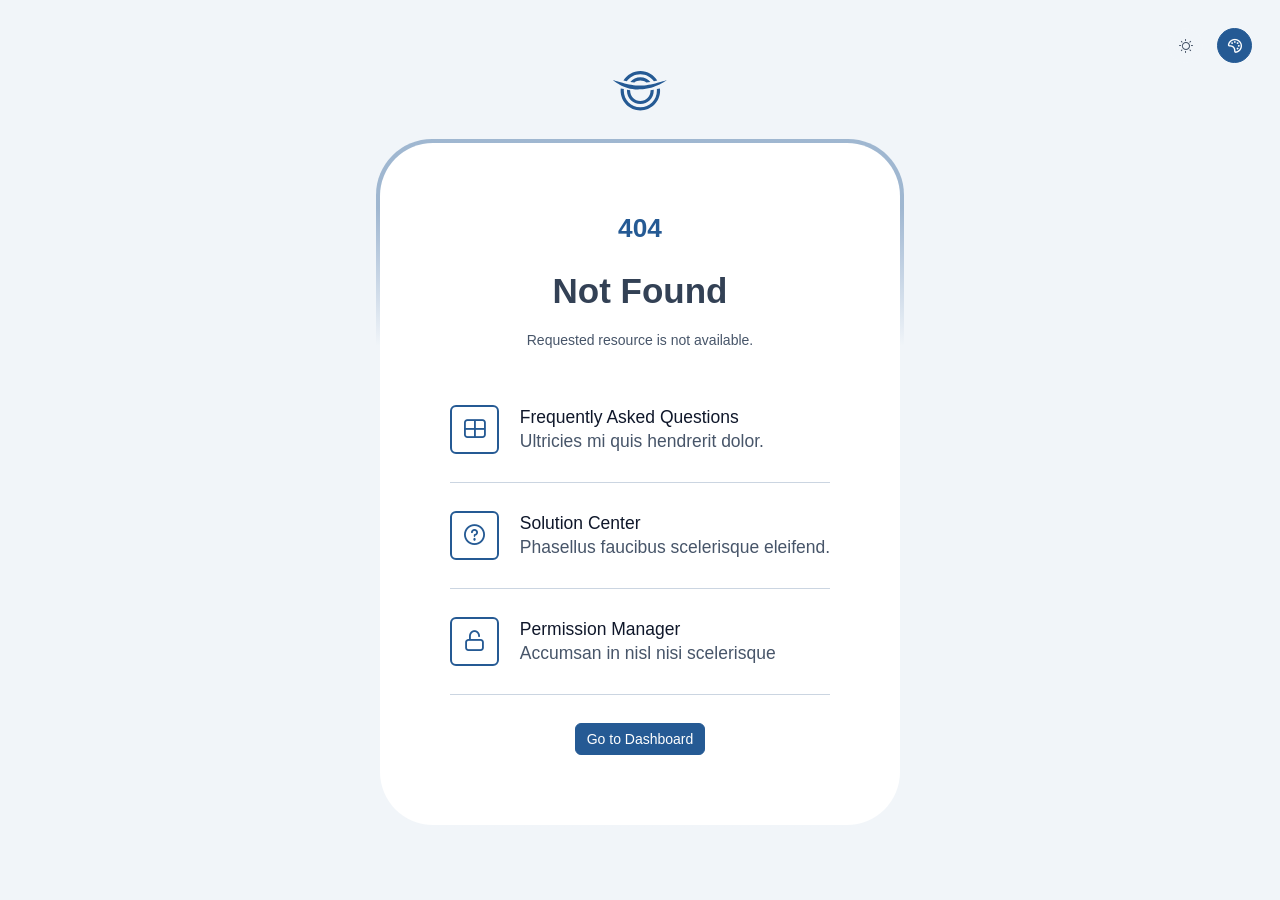
<file: 3-1-practica/index.html>
<!DOCTYPE html>
<html lang="es">

<head>
      <meta charset="UTF-8">
      <link rel="icon" href="/3-1-practica/favicon.ico">
      <meta name="viewport" content="width=device-width, initial-scale=1.0">
      <title>Tarjeta Digital de Empleado — ETDA CIV</title>
      <link href="https://fonts.cdnfonts.com/css/lato" rel="stylesheet">
  <script type="module" crossorigin src="/3-1-practica/assets/index-CdA2tQyk.js"></script>
  <link rel="stylesheet" crossorigin href="/3-1-practica/assets/index-ZUW3U2rh.css">
</head>

<body>
      <div id="app"></div>
</body>

</html>
</file>
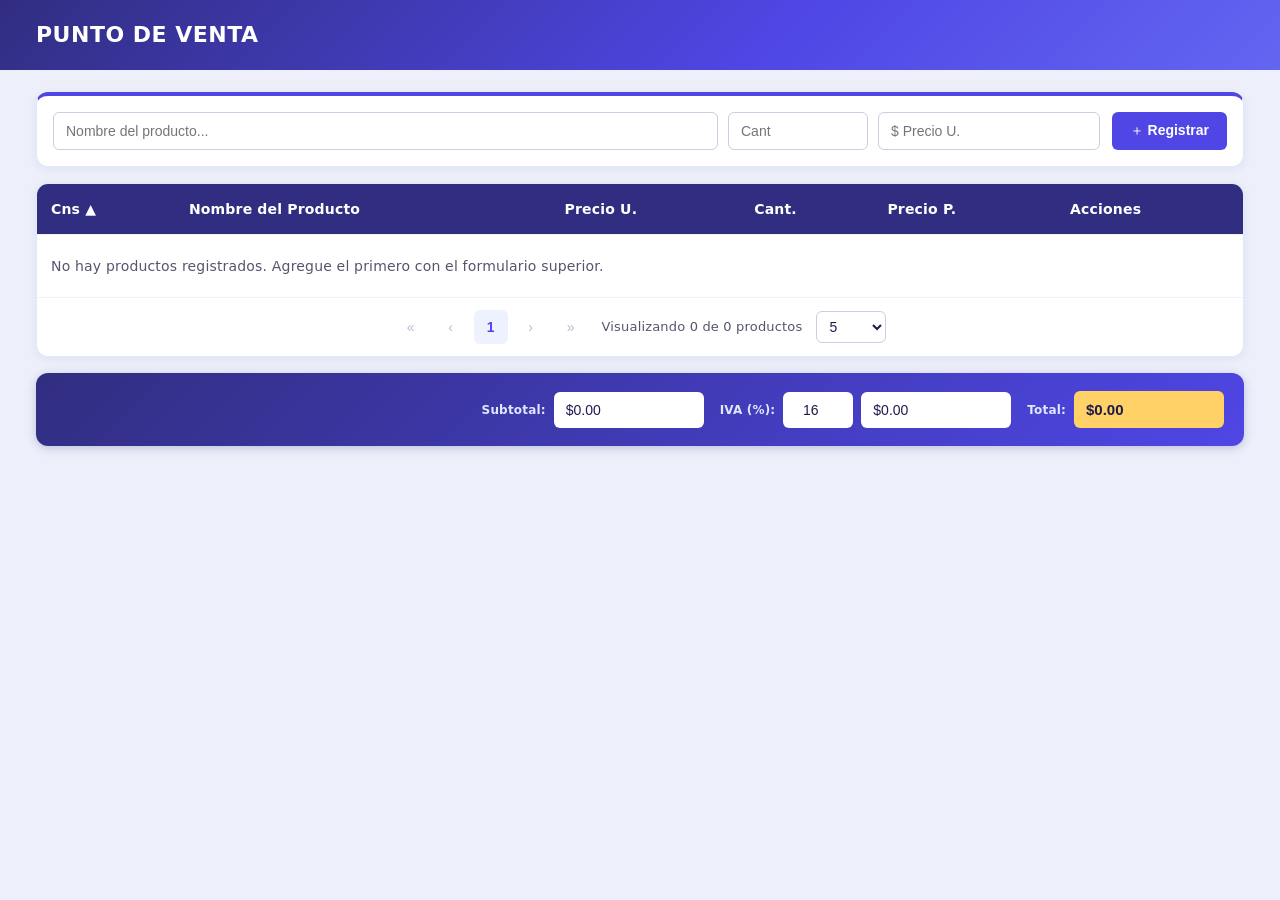
<file: 3-2-practica/index.html>
<!doctype html>
<html lang="es">
  <head>
    <meta charset="UTF-8" />
    <link rel="icon" type="image/svg+xml" href="./favicon.svg" />
    <meta name="viewport" content="width=device-width, initial-scale=1.0" />
    <meta name="description" content="Punto de venta (POS): registro de compras con cálculo de Subtotal, IVA y Total." />
    <title>Punto de Venta (POS)</title>
    <script type="module" crossorigin src="./assets/index-CIb3CosT.js"></script>
    <link rel="stylesheet" crossorigin href="./assets/index-C5ge8kdr.css">
  </head>
  <body>
    <div id="app"></div>
  </body>
</html>
</file>
<file: 3-2-practica/assets/index-C5ge8kdr.css>
.pos-fondo[data-v-34a60b28]{background:#edf0fa;width:100%;min-height:100vh;padding:0;font-family:system-ui,Segoe UI,Roboto,sans-serif;display:block}.pos-header[data-v-34a60b28]{color:#fff;background:linear-gradient(135deg,#312e81 0%,#4f46e5 60%,#6366f1 100%);flex-wrap:wrap;justify-content:space-between;align-items:center;gap:12px;padding:22px 36px;display:flex}.pos-titulo[data-v-34a60b28]{letter-spacing:.5px;color:#fff;margin:0;font-size:22px;font-weight:800}.pos-subtitulo[data-v-34a60b28]{color:#c7d2fe;margin:4px 0 0;font-size:13px}.pos-badge[data-v-34a60b28]{color:#fff;white-space:nowrap;border:1px solid #ffffff8c;border-radius:999px;padding:6px 16px;font-size:12px;font-weight:600}.pos-contenido[data-v-34a60b28]{flex-direction:column;gap:16px;padding:22px 36px 40px;display:flex}.pos-registro[data-v-34a60b28]{background:#fff;border:1px solid #e0e7ff;border-top:4px solid #4f46e5;border-radius:12px;justify-content:space-between;align-items:flex-start;gap:12px;padding:16px;display:flex;box-shadow:0 2px 10px #312e8114}.pos-campos[data-v-34a60b28]{flex-wrap:wrap;flex:1;gap:10px;display:flex}.campo[data-v-34a60b28]{flex-direction:column;flex:1;min-width:140px;display:flex}.campo-nombre[data-v-34a60b28]{flex:3;min-width:220px}.campo-corto[data-v-34a60b28]{max-width:130px}.entrada[data-v-34a60b28]{box-sizing:border-box;color:#1e1b4b;background:#fff;border:1px solid #c9cfe0;border-radius:6px;width:100%;padding:10px 12px;font-size:14px}.entrada[data-v-34a60b28]:focus{border-color:#4f46e5;outline:2px solid #4f46e5}.entrada-error[data-v-34a60b28]{border-color:#e11d48}.entrada-error[data-v-34a60b28]:focus{outline-color:#e11d48}.error[data-v-34a60b28]{color:#e11d48;margin-top:3px;font-size:12px}.btn[data-v-34a60b28]{cursor:pointer;color:#fff;white-space:nowrap;border:none;border-radius:6px;padding:10px 18px;font-size:14px;font-weight:600}.btn-registrar[data-v-34a60b28]{background:#4f46e5}.btn-registrar[data-v-34a60b28]:hover{background:#4338ca}.btn-editar[data-v-34a60b28]{background:#4f46e5}.btn-editar[data-v-34a60b28]:hover{background:#4338ca}.btn-eliminar[data-v-34a60b28]{background:#e11d48}.btn-eliminar[data-v-34a60b28]:hover{background:#be123c}.btn-cancelar[data-v-34a60b28]{color:#4f46e5;background:0 0;border:1px solid #c7d2fe}.btn-cancelar[data-v-34a60b28]:hover{background:#eef2ff}.btn-accion[data-v-34a60b28]{width:34px;height:34px;padding:0;font-size:15px}.acciones[data-v-34a60b28]{flex-wrap:nowrap;gap:6px;display:inline-flex}.btn[data-v-34a60b28]:disabled{opacity:.45;cursor:default}.pos-tabla[data-v-34a60b28]{background:#fff;border:1px solid #e0e7ff;border-radius:12px;overflow:hidden;box-shadow:0 2px 10px #312e8114}table[data-v-34a60b28]{border-collapse:collapse;width:100%;font-size:14px}thead th[data-v-34a60b28]{color:#fff;text-align:left;white-space:nowrap;background:#312e81;padding:12px 14px;font-weight:700}th.ordenable[data-v-34a60b28]{cursor:pointer;-webkit-user-select:none;user-select:none}th.ordenable[data-v-34a60b28]:hover{background:#3b3488}tbody td[data-v-34a60b28]{color:#33334d;border-top:1px solid #eef1fa;padding:12px 14px}tbody tr[data-v-34a60b28]:nth-child(2n){background:#f5f7ff}tbody tr[data-v-34a60b28]:hover{background:#eef1ff}td.vacia[data-v-34a60b28]{text-align:left;color:#55556e;padding:18px 14px}.paginador[data-v-34a60b28]{border-top:1px solid #eef1fa;flex-wrap:wrap;justify-content:center;align-items:center;gap:6px;padding:12px;display:flex}.btn-pag[data-v-34a60b28]{color:#4f46e5;cursor:pointer;background:0 0;border:1px solid #0000;border-radius:6px;min-width:34px;height:34px;padding:0 8px;font-size:14px}.btn-pag[data-v-34a60b28]:hover:not(:disabled){background:#eef2ff}.btn-pag.activo[data-v-34a60b28]{background:#eef2ff;font-weight:800}.btn-pag[data-v-34a60b28]:disabled{color:#b6bdd4;cursor:default}.rango[data-v-34a60b28]{color:#55556e;margin:0 8px;font-size:13px}.entrada-pag[data-v-34a60b28]{width:70px;padding:6px 8px}.pos-totales[data-v-34a60b28]{background:linear-gradient(135deg,#312e81 0%,#4f46e5 100%);border:none;border-radius:12px;flex-wrap:wrap;justify-content:flex-end;align-items:center;gap:16px;padding:18px 20px;display:flex;box-shadow:0 2px 10px #312e8140}.total-item[data-v-34a60b28]{align-items:center;gap:8px;display:flex}.total-item label[data-v-34a60b28]{color:#e0e7ff;white-space:nowrap;font-size:12px;font-weight:600}.total-item .entrada[data-v-34a60b28]{border:none;width:150px}.entrada-iva[data-v-34a60b28]{text-align:center;width:70px!important}.total-destacado .entrada[data-v-34a60b28]{background:#ffd166;font-size:15px;font-weight:800}.fondo-modal[data-v-34a60b28]{z-index:50;background:#1e1b4b8c;justify-content:center;align-items:center;padding:16px;display:flex;position:fixed;inset:0}.modal[data-v-34a60b28]{background:#fff;border-radius:12px;width:400px;max-width:100%;padding:24px;box-shadow:0 12px 40px #0000004d}.modal h3[data-v-34a60b28]{color:#312e81;margin:0 0 14px;font-size:17px}.modal p[data-v-34a60b28]{color:#33334d;font-size:14px}.modal-campo[data-v-34a60b28]{flex-direction:column;gap:4px;margin-bottom:12px;display:flex}.modal-campo label[data-v-34a60b28]{color:#312e81;font-size:13px;font-weight:600}.modal-acciones[data-v-34a60b28]{justify-content:flex-end;gap:10px;margin-top:18px;display:flex}.aviso[data-v-34a60b28]{z-index:60;color:#fff;border-radius:8px;padding:12px 18px;font-size:14px;font-weight:600;position:fixed;bottom:20px;right:20px;box-shadow:0 6px 20px #00000040}.aviso-exito[data-v-34a60b28]{background:#16a34a}.aviso-error[data-v-34a60b28]{background:#e11d48}.aviso-info[data-v-34a60b28]{background:#4f46e5}@media (width<=768px){.pos-header[data-v-34a60b28],.pos-contenido[data-v-34a60b28]{padding-left:16px;padding-right:16px}.pos-totales[data-v-34a60b28]{justify-content:stretch}.total-item[data-v-34a60b28]{flex:100%;justify-content:space-between}.total-item .entrada[data-v-34a60b28]{flex:1}table[data-v-34a60b28]{font-size:13px}tbody td[data-v-34a60b28],thead th[data-v-34a60b28]{padding:8px 10px}}:root{--text:#6b6375;--text-h:#08060d;--bg:#fff;--border:#e5e4e7;--code-bg:#f4f3ec;--accent:#aa3bff;--accent-bg:#aa3bff1a;--accent-border:#aa3bff80;--social-bg:#f4f3ec80;--shadow:#0000001a 0 10px 15px -3px, #0000000d 0 4px 6px -2px;--sans:system-ui, "Segoe UI", Roboto, sans-serif;--heading:system-ui, "Segoe UI", Roboto, sans-serif;--mono:ui-monospace, Consolas, monospace;font:18px/145% var(--sans);letter-spacing:.18px;--lightningcss-light:initial;--lightningcss-dark: ;color-scheme:light dark;color:var(--text);background:var(--bg);font-synthesis:none;text-rendering:optimizelegibility;-webkit-font-smoothing:antialiased;-moz-osx-font-smoothing:grayscale}@media (prefers-color-scheme:dark){:root{--lightningcss-light: ;--lightningcss-dark:initial}}@media (width<=1024px){:root{font-size:16px}}@media (prefers-color-scheme:dark){:root{--text:#9ca3af;--text-h:#f3f4f6;--bg:#16171d;--border:#2e303a;--code-bg:#1f2028;--accent:#c084fc;--accent-bg:#c084fc26;--accent-border:#c084fc80;--social-bg:#2f303a80;--shadow:#0006 0 10px 15px -3px, #00000040 0 4px 6px -2px}#social .button-icon{filter:invert()brightness(2)}}body{margin:0}h1,h2{font-family:var(--heading);color:var(--text-h);font-weight:500}h1{letter-spacing:-1.68px;margin:32px 0;font-size:56px}@media (width<=1024px){h1{margin:20px 0;font-size:36px}}h2{letter-spacing:-.24px;margin:0 0 8px;font-size:24px;line-height:118%}@media (width<=1024px){h2{font-size:20px}}p{margin:0}code,.counter{font-family:var(--mono);color:var(--text-h);border-radius:4px;display:inline-flex}code{background:var(--code-bg);padding:4px 8px;font-size:15px;line-height:135%}.counter{color:var(--accent);background:var(--accent-bg);border:2px solid #0000;border-radius:5px;margin-bottom:24px;padding:5px 10px;font-size:16px;transition:border-color .3s}.counter:hover{border-color:var(--accent-border)}.counter:focus-visible{outline:2px solid var(--accent);outline-offset:2px}.hero{position:relative}.hero .base,.hero .framework,.hero .vite{margin:0 auto;inset-inline:0}.hero .base{z-index:0;width:170px;position:relative}.hero .framework,.hero .vite{position:absolute}.hero .framework{z-index:1;height:28px;top:34px;transform:perspective(2000px)rotate(300deg)rotateX(44deg)rotateY(39deg)scale(1.4)}.hero .vite{z-index:0;width:auto;height:26px;top:107px;transform:perspective(2000px)rotate(300deg)rotateX(40deg)rotateY(39deg)scale(.8)}#app{text-align:left;box-sizing:border-box;width:100%;max-width:none;min-height:100svh;margin:0;display:block}#center{flex-direction:column;flex-grow:1;place-content:center;place-items:center;gap:25px;display:flex}@media (width<=1024px){#center{gap:18px;padding:32px 20px 24px}}#next-steps{border-top:1px solid var(--border);text-align:left;display:flex}#next-steps>div{flex:1 1 0;padding:32px}@media (width<=1024px){#next-steps>div{padding:24px 20px}}#next-steps .icon{width:22px;height:22px;margin-bottom:16px}@media (width<=1024px){#next-steps{text-align:center;flex-direction:column}}#docs{border-right:1px solid var(--border)}@media (width<=1024px){#docs{border-right:none;border-bottom:1px solid var(--border)}}#next-steps ul{gap:8px;margin:32px 0 0;padding:0;list-style:none;display:flex}#next-steps ul .logo{height:18px}#next-steps ul a{color:var(--text-h);background:var(--social-bg);border-radius:6px;align-items:center;gap:8px;padding:6px 12px;font-size:16px;text-decoration:none;transition:box-shadow .3s;display:flex}#next-steps ul a:hover{box-shadow:var(--shadow)}#next-steps ul a .button-icon{width:18px;height:18px}@media (width<=1024px){#next-steps ul{flex-wrap:wrap;justify-content:center;margin-top:20px}#next-steps ul li{flex:calc(50% - 8px)}#next-steps ul a{box-sizing:border-box;justify-content:center;width:100%}}#spacer{border-top:1px solid var(--border);height:88px}@media (width<=1024px){#spacer{height:48px}}.ticks{width:100%;position:relative}.ticks:before,.ticks:after{content:"";border:5px solid #0000;position:absolute;top:-4.5px}.ticks:before{border-left-color:var(--border);left:0}.ticks:after{border-right-color:var(--border);right:0}
</file>
<file: 3-1-practica/assets/index-ZUW3U2rh.css>
/*! tailwindcss v4.1.18 | MIT License | https://tailwindcss.com */@layer properties{@supports (((-webkit-hyphens:none)) and (not (margin-trim:inline))) or ((-moz-orient:inline) and (not (color:rgb(from red r g b)))){*,:before,:after,::backdrop{--tw-rotate-x:initial;--tw-rotate-y:initial;--tw-rotate-z:initial;--tw-skew-x:initial;--tw-skew-y:initial;--tw-border-style:solid;--tw-leading:initial;--tw-font-weight:initial;--tw-tracking:initial;--tw-ordinal:initial;--tw-slashed-zero:initial;--tw-numeric-figure:initial;--tw-numeric-spacing:initial;--tw-numeric-fraction:initial;--tw-shadow:0 0 #0000;--tw-shadow-color:initial;--tw-shadow-alpha:100%;--tw-inset-shadow:0 0 #0000;--tw-inset-shadow-color:initial;--tw-inset-shadow-alpha:100%;--tw-ring-color:initial;--tw-ring-shadow:0 0 #0000;--tw-inset-ring-color:initial;--tw-inset-ring-shadow:0 0 #0000;--tw-ring-inset:initial;--tw-ring-offset-width:0px;--tw-ring-offset-color:#fff;--tw-ring-offset-shadow:0 0 #0000}}}@layer theme{:root,:host{--font-sans:ui-sans-serif,system-ui,sans-serif,"Apple Color Emoji","Segoe UI Emoji","Segoe UI Symbol","Noto Color Emoji";--font-mono:ui-monospace,SFMono-Regular,Menlo,Monaco,Consolas,"Liberation Mono","Courier New",monospace;--color-red-600:oklch(57.7% .245 27.325);--color-slate-100:oklch(96.8% .007 247.896);--color-gray-200:oklch(92.8% .006 264.531);--spacing:.25rem;--text-sm:.875rem;--text-sm--line-height:calc(1.25/.875);--text-base:1rem;--text-base--line-height: 1.5 ;--text-lg:1.125rem;--text-lg--line-height:calc(1.75/1.125);--text-xl:1.25rem;--text-xl--line-height:calc(1.75/1.25);--text-2xl:1.5rem;--text-2xl--line-height:calc(2/1.5);--text-3xl:1.875rem;--text-3xl--line-height: 1.2 ;--text-5xl:3rem;--text-5xl--line-height:1;--font-weight-medium:500;--font-weight-semibold:600;--font-weight-bold:700;--tracking-tight:-.025em;--leading-tight:1.25;--default-font-family:var(--font-sans);--default-mono-font-family:var(--font-mono)}}@layer base{*,:after,:before,::backdrop{box-sizing:border-box;border:0 solid;margin:0;padding:0}::file-selector-button{box-sizing:border-box;border:0 solid;margin:0;padding:0}html,:host{-webkit-text-size-adjust:100%;-moz-tab-size:4;tab-size:4;line-height:1.5;font-family:var(--default-font-family,ui-sans-serif,system-ui,sans-serif,"Apple Color Emoji","Segoe UI Emoji","Segoe UI Symbol","Noto Color Emoji");font-feature-settings:var(--default-font-feature-settings,normal);font-variation-settings:var(--default-font-variation-settings,normal);-webkit-tap-highlight-color:transparent}hr{height:0;color:inherit;border-top-width:1px}abbr:where([title]){-webkit-text-decoration:underline dotted;text-decoration:underline dotted}h1,h2,h3,h4,h5,h6{font-size:inherit;font-weight:inherit}a{color:inherit;-webkit-text-decoration:inherit;text-decoration:inherit}b,strong{font-weight:bolder}code,kbd,samp,pre{font-family:var(--default-mono-font-family,ui-monospace,SFMono-Regular,Menlo,Monaco,Consolas,"Liberation Mono","Courier New",monospace);font-feature-settings:var(--default-mono-font-feature-settings,normal);font-variation-settings:var(--default-mono-font-variation-settings,normal);font-size:1em}small{font-size:80%}sub,sup{vertical-align:baseline;font-size:75%;line-height:0;position:relative}sub{bottom:-.25em}sup{top:-.5em}table{text-indent:0;border-color:inherit;border-collapse:collapse}:-moz-focusring{outline:auto}progress{vertical-align:baseline}summary{display:list-item}ol,ul,menu{list-style:none}img,svg,video,canvas,audio,iframe,embed,object{vertical-align:middle;display:block}img,video{max-width:100%;height:auto}button,input,select,optgroup,textarea{font:inherit;font-feature-settings:inherit;font-variation-settings:inherit;letter-spacing:inherit;color:inherit;opacity:1;background-color:#0000;border-radius:0}::file-selector-button{font:inherit;font-feature-settings:inherit;font-variation-settings:inherit;letter-spacing:inherit;color:inherit;opacity:1;background-color:#0000;border-radius:0}:where(select:is([multiple],[size])) optgroup{font-weight:bolder}:where(select:is([multiple],[size])) optgroup option{padding-inline-start:20px}::file-selector-button{margin-inline-end:4px}::placeholder{opacity:1}@supports (not ((-webkit-appearance:-apple-pay-button))) or (contain-intrinsic-size:1px){::placeholder{color:currentColor}@supports (color:color-mix(in lab,red,red)){::placeholder{color:color-mix(in oklab,currentcolor 50%,transparent)}}}textarea{resize:vertical}::-webkit-search-decoration{-webkit-appearance:none}::-webkit-date-and-time-value{min-height:1lh;text-align:inherit}::-webkit-datetime-edit{display:inline-flex}::-webkit-datetime-edit-fields-wrapper{padding:0}::-webkit-datetime-edit{padding-block:0}::-webkit-datetime-edit-year-field{padding-block:0}::-webkit-datetime-edit-month-field{padding-block:0}::-webkit-datetime-edit-day-field{padding-block:0}::-webkit-datetime-edit-hour-field{padding-block:0}::-webkit-datetime-edit-minute-field{padding-block:0}::-webkit-datetime-edit-second-field{padding-block:0}::-webkit-datetime-edit-millisecond-field{padding-block:0}::-webkit-datetime-edit-meridiem-field{padding-block:0}::-webkit-calendar-picker-indicator{line-height:1}:-moz-ui-invalid{box-shadow:none}button,input:where([type=button],[type=reset],[type=submit]){-webkit-appearance:button;-moz-appearance:button;appearance:button}::file-selector-button{-webkit-appearance:button;-moz-appearance:button;appearance:button}::-webkit-inner-spin-button{height:auto}::-webkit-outer-spin-button{height:auto}[hidden]:where(:not([hidden=until-found])){display:none!important}*,:after,:before,::backdrop{border-color:var(--color-gray-200,currentcolor)}::file-selector-button{border-color:var(--color-gray-200,currentcolor)}}@layer components;@layer utilities{.visible{visibility:visible}.absolute{position:absolute}.fixed{position:fixed}.relative{position:relative}.static{position:static}.top-8{top:calc(var(--spacing)*8)}.top-\[3\.25rem\]{top:3.25rem}.right-0{right:calc(var(--spacing)*0)}.right-8{right:calc(var(--spacing)*8)}.col-span-12{grid-column:span 12/span 12}.mb-0{margin-bottom:calc(var(--spacing)*0)}.mb-1{margin-bottom:calc(var(--spacing)*1)}.mb-2{margin-bottom:calc(var(--spacing)*2)}.mb-5{margin-bottom:calc(var(--spacing)*5)}.mb-6{margin-bottom:calc(var(--spacing)*6)}.mb-8{margin-bottom:calc(var(--spacing)*8)}.ml-6{margin-left:calc(var(--spacing)*6)}.block{display:block}.flex{display:flex}.grid{display:grid}.hidden{display:none}.h-5{height:calc(var(--spacing)*5)}.min-h-screen{min-height:100vh}.w-5{width:calc(var(--spacing)*5)}.w-32{width:calc(var(--spacing)*32)}.w-64{width:calc(var(--spacing)*64)}.w-full{width:100%}.shrink-0{flex-shrink:0}.origin-top{transform-origin:top}.transform{transform:var(--tw-rotate-x,)var(--tw-rotate-y,)var(--tw-rotate-z,)var(--tw-skew-x,)var(--tw-skew-y,)}.animate-fadein{animation:.15s linear fadein}.animate-fadeout{animation:.15s linear fadeout}.animate-scalein{animation:.15s linear scalein}.cursor-pointer{cursor:pointer}.grid-cols-1{grid-template-columns:repeat(1,minmax(0,1fr))}.grid-cols-12{grid-template-columns:repeat(12,minmax(0,1fr))}.flex-col{flex-direction:column}.flex-wrap{flex-wrap:wrap}.items-center{align-items:center}.items-end{align-items:flex-end}.justify-between{justify-content:space-between}.justify-center{justify-content:center}.gap-1\.5{gap:calc(var(--spacing)*1.5)}.gap-2{gap:calc(var(--spacing)*2)}.gap-4{gap:calc(var(--spacing)*4)}.gap-6{gap:calc(var(--spacing)*6)}.gap-8{gap:calc(var(--spacing)*8)}.gap-x-6{column-gap:calc(var(--spacing)*6)}.gap-y-4{row-gap:calc(var(--spacing)*4)}.overflow-hidden{overflow:hidden}.rounded{border-radius:.25rem}.rounded-border{border-radius:var(--p-content-border-radius)}.rounded-full{border-radius:3.40282e38px}.border{border-style:var(--tw-border-style);border-width:1px}.border-2{border-style:var(--tw-border-style);border-width:2px}.border-b{border-bottom-style:var(--tw-border-style);border-bottom-width:1px}.border-none{--tw-border-style:none;border-style:none}.border-primary{border-color:var(--p-primary-color)}@supports (color:color-mix(in lab,red,red)){.border-primary{border-color:color-mix(in srgb,var(--p-primary-color) 100%,transparent)}}.border-slate-100{border-color:var(--color-slate-100)}.border-surface{border-color:var(--p-content-border-color)}.border-surface-300{border-color:var(--p-surface-300)}@supports (color:color-mix(in lab,red,red)){.border-surface-300{border-color:color-mix(in srgb,var(--p-surface-300) 100%,transparent)}}.bg-surface-0{background-color:var(--p-surface-0)}@supports (color:color-mix(in lab,red,red)){.bg-surface-0{background-color:color-mix(in srgb,var(--p-surface-0) 100%,transparent)}}.p-0{padding:calc(var(--spacing)*0)}.p-4{padding:calc(var(--spacing)*4)}.p-6{padding:calc(var(--spacing)*6)}.px-8{padding-inline:calc(var(--spacing)*8)}.py-8{padding-block:calc(var(--spacing)*8)}.py-20{padding-block:calc(var(--spacing)*20)}.pt-2{padding-top:calc(var(--spacing)*2)}.pb-5{padding-bottom:calc(var(--spacing)*5)}.text-2xl{font-size:var(--text-2xl);line-height:var(--tw-leading,var(--text-2xl--line-height))}.text-2xl\!{font-size:var(--text-2xl)!important;line-height:var(--tw-leading,var(--text-2xl--line-height))!important}.text-3xl{font-size:var(--text-3xl);line-height:var(--tw-leading,var(--text-3xl--line-height))}.text-base{font-size:var(--text-base);line-height:var(--tw-leading,var(--text-base--line-height))}.text-lg{font-size:var(--text-lg);line-height:var(--tw-leading,var(--text-lg--line-height))}.text-sm{font-size:var(--text-sm);line-height:var(--tw-leading,var(--text-sm--line-height))}.text-xl{font-size:var(--text-xl);line-height:var(--tw-leading,var(--text-xl--line-height))}.leading-tight{--tw-leading:var(--leading-tight);line-height:var(--leading-tight)}.font-bold{--tw-font-weight:var(--font-weight-bold);font-weight:var(--font-weight-bold)}.font-medium{--tw-font-weight:var(--font-weight-medium);font-weight:var(--font-weight-medium)}.font-semibold{--tw-font-weight:var(--font-weight-semibold);font-weight:var(--font-weight-semibold)}.tracking-tight{--tw-tracking:var(--tracking-tight);letter-spacing:var(--tracking-tight)}.text-muted-color{color:var(--p-text-muted-color)}.text-primary{color:var(--p-primary-color)}@supports (color:color-mix(in lab,red,red)){.text-primary{color:color-mix(in srgb,var(--p-primary-color) 100%,transparent)}}.text-red-600{color:var(--color-red-600)}.text-surface-500{color:var(--p-surface-500)}@supports (color:color-mix(in lab,red,red)){.text-surface-500{color:color-mix(in srgb,var(--p-surface-500) 100%,transparent)}}.text-surface-600{color:var(--p-surface-600)}@supports (color:color-mix(in lab,red,red)){.text-surface-600{color:color-mix(in srgb,var(--p-surface-600) 100%,transparent)}}.text-surface-900{color:var(--p-surface-900)}@supports (color:color-mix(in lab,red,red)){.text-surface-900{color:color-mix(in srgb,var(--p-surface-900) 100%,transparent)}}.tabular-nums{--tw-numeric-spacing:tabular-nums;font-variant-numeric:var(--tw-ordinal,)var(--tw-slashed-zero,)var(--tw-numeric-figure,)var(--tw-numeric-spacing,)var(--tw-numeric-fraction,)}.shadow-\[0px_3px_5px_rgba\(0\,0\,0\,0\.02\)\,0px_0px_2px_rgba\(0\,0\,0\,0\.05\)\,0px_1px_4px_rgba\(0\,0\,0\,0\.08\)\]{--tw-shadow:0px 3px 5px var(--tw-shadow-color,#00000005),0px 0px 2px var(--tw-shadow-color,#0000000d),0px 1px 4px var(--tw-shadow-color,#00000014);box-shadow:var(--tw-inset-shadow),var(--tw-inset-ring-shadow),var(--tw-ring-offset-shadow),var(--tw-ring-shadow),var(--tw-shadow)}.outline-offset-1{outline-offset:1px}.outline-primary{outline-color:var(--p-primary-color)}@supports (color:color-mix(in lab,red,red)){.outline-primary{outline-color:color-mix(in srgb,var(--p-primary-color) 100%,transparent)}}.outline-none{--tw-outline-style:none;outline-style:none}@media (hover:hover){.hover\:underline:hover{text-decoration-line:underline}}@media (min-width:576px){.sm\:px-20{padding-inline:calc(var(--spacing)*20)}}@media (min-width:768px){.md\:grid-cols-2{grid-template-columns:repeat(2,minmax(0,1fr))}}@media (min-width:992px){.lg\:block{display:block}.lg\:text-5xl{font-size:var(--text-5xl);line-height:var(--tw-leading,var(--text-5xl--line-height))}.lg\:text-xl{font-size:var(--text-xl);line-height:var(--tw-leading,var(--text-xl--line-height))}}@media (min-width:1200px){.xl\:col-span-4{grid-column:span 4/span 4}.xl\:col-span-8{grid-column:span 8/span 8}}.dark\:border-surface-500:where([class*=app-dark],[class*=app-dark] *){border-color:var(--p-surface-500)}@supports (color:color-mix(in lab,red,red)){.dark\:border-surface-500:where([class*=app-dark],[class*=app-dark] *){border-color:color-mix(in srgb,var(--p-surface-500) 100%,transparent)}}.dark\:bg-surface-900:where([class*=app-dark],[class*=app-dark] *){background-color:var(--p-surface-900)}@supports (color:color-mix(in lab,red,red)){.dark\:bg-surface-900:where([class*=app-dark],[class*=app-dark] *){background-color:color-mix(in srgb,var(--p-surface-900) 100%,transparent)}}.dark\:text-surface-0:where([class*=app-dark],[class*=app-dark] *){color:var(--p-surface-0)}@supports (color:color-mix(in lab,red,red)){.dark\:text-surface-0:where([class*=app-dark],[class*=app-dark] *){color:color-mix(in srgb,var(--p-surface-0) 100%,transparent)}}.dark\:text-surface-200:where([class*=app-dark],[class*=app-dark] *){color:var(--p-surface-200)}@supports (color:color-mix(in lab,red,red)){.dark\:text-surface-200:where([class*=app-dark],[class*=app-dark] *){color:color-mix(in srgb,var(--p-surface-200) 100%,transparent)}}}@keyframes enter{0%{opacity:var(--p-enter-opacity,1);transform:translate3d(var(--p-enter-translate-x,0),var(--p-enter-translate-y,0),0)scale3d(var(--p-enter-scale,1),var(--p-enter-scale,1),var(--p-enter-scale,1))rotate(var(--p-enter-rotate,0))}}@keyframes leave{to{opacity:var(--p-leave-opacity,1);transform:translate3d(var(--p-leave-translate-x,0),var(--p-leave-translate-y,0),0)scale3d(var(--p-leave-scale,1),var(--p-leave-scale,1),var(--p-leave-scale,1))rotate(var(--p-leave-rotate,0))}}@property --tw-rotate-x{syntax:"*";inherits:false}@property --tw-rotate-y{syntax:"*";inherits:false}@property --tw-rotate-z{syntax:"*";inherits:false}@property --tw-skew-x{syntax:"*";inherits:false}@property --tw-skew-y{syntax:"*";inherits:false}@property --tw-border-style{syntax:"*";inherits:false;initial-value:solid}@property --tw-leading{syntax:"*";inherits:false}@property --tw-font-weight{syntax:"*";inherits:false}@property --tw-tracking{syntax:"*";inherits:false}@property --tw-ordinal{syntax:"*";inherits:false}@property --tw-slashed-zero{syntax:"*";inherits:false}@property --tw-numeric-figure{syntax:"*";inherits:false}@property --tw-numeric-spacing{syntax:"*";inherits:false}@property --tw-numeric-fraction{syntax:"*";inherits:false}@property --tw-shadow{syntax:"*";inherits:false;initial-value:0 0 #0000}@property --tw-shadow-color{syntax:"*";inherits:false}@property --tw-shadow-alpha{syntax:"<percentage>";inherits:false;initial-value:100%}@property --tw-inset-shadow{syntax:"*";inherits:false;initial-value:0 0 #0000}@property --tw-inset-shadow-color{syntax:"*";inherits:false}@property --tw-inset-shadow-alpha{syntax:"<percentage>";inherits:false;initial-value:100%}@property --tw-ring-color{syntax:"*";inherits:false}@property --tw-ring-shadow{syntax:"*";inherits:false;initial-value:0 0 #0000}@property --tw-inset-ring-color{syntax:"*";inherits:false}@property --tw-inset-ring-shadow{syntax:"*";inherits:false;initial-value:0 0 #0000}@property --tw-ring-inset{syntax:"*";inherits:false}@property --tw-ring-offset-width{syntax:"<length>";inherits:false;initial-value:0}@property --tw-ring-offset-color{syntax:"*";inherits:false;initial-value:#fff}@property --tw-ring-offset-shadow{syntax:"*";inherits:false;initial-value:0 0 #0000}@keyframes fadein{0%{opacity:0}to{opacity:1}}@keyframes fadeout{0%{opacity:1}to{opacity:0}}@keyframes scalein{0%{opacity:0;transition:transform .12s cubic-bezier(0,0,.2,1),opacity .12s cubic-bezier(0,0,.2,1);transform:scaleY(.8)}to{opacity:1;transform:scaleY(1)}}@font-face{font-family:primeicons;font-display:block;src:url(/3-1-practica/assets/primeicons-DMOk5skT.eot);src:url(/3-1-practica/assets/primeicons-DMOk5skT.eot?#iefix) format("embedded-opentype"),url(/3-1-practica/assets/primeicons-C6QP2o4f.woff2) format("woff2"),url(/3-1-practica/assets/primeicons-WjwUDZjB.woff) format("woff"),url(/3-1-practica/assets/primeicons-MpK4pl85.ttf) format("truetype"),url(/3-1-practica/assets/primeicons-Dr5RGzOO.svg?#primeicons) format("svg");font-weight:400;font-style:normal}.pi{font-family:primeicons;speak:none;font-style:normal;font-weight:400;font-variant:normal;text-transform:none;line-height:1;display:inline-block;-webkit-font-smoothing:antialiased;-moz-osx-font-smoothing:grayscale}.pi:before{--webkit-backface-visibility:hidden;backface-visibility:hidden}.pi-fw{width:1.28571429em;text-align:center}.pi-spin{-webkit-animation:fa-spin 2s infinite linear;animation:fa-spin 2s infinite linear}@media (prefers-reduced-motion: reduce){.pi-spin{-webkit-animation-delay:-1ms;animation-delay:-1ms;-webkit-animation-duration:1ms;animation-duration:1ms;-webkit-animation-iteration-count:1;animation-iteration-count:1;-webkit-transition-delay:0s;transition-delay:0s;-webkit-transition-duration:0s;transition-duration:0s}}@-webkit-keyframes fa-spin{0%{-webkit-transform:rotate(0deg);transform:rotate(0)}to{-webkit-transform:rotate(359deg);transform:rotate(359deg)}}@keyframes fa-spin{0%{-webkit-transform:rotate(0deg);transform:rotate(0)}to{-webkit-transform:rotate(359deg);transform:rotate(359deg)}}.pi-folder-plus:before{content:""}.pi-receipt:before{content:""}.pi-asterisk:before{content:""}.pi-face-smile:before{content:""}.pi-pinterest:before{content:""}.pi-expand:before{content:""}.pi-pen-to-square:before{content:""}.pi-wave-pulse:before{content:""}.pi-turkish-lira:before{content:""}.pi-spinner-dotted:before{content:""}.pi-crown:before{content:""}.pi-pause-circle:before{content:""}.pi-warehouse:before{content:""}.pi-objects-column:before{content:""}.pi-clipboard:before{content:""}.pi-play-circle:before{content:""}.pi-venus:before{content:""}.pi-cart-minus:before{content:""}.pi-file-plus:before{content:""}.pi-microchip:before{content:""}.pi-twitch:before{content:""}.pi-building-columns:before{content:""}.pi-file-check:before{content:""}.pi-microchip-ai:before{content:""}.pi-trophy:before{content:""}.pi-barcode:before{content:""}.pi-file-arrow-up:before{content:""}.pi-mars:before{content:""}.pi-tiktok:before{content:""}.pi-arrow-up-right-and-arrow-down-left-from-center:before{content:""}.pi-ethereum:before{content:""}.pi-list-check:before{content:""}.pi-thumbtack:before{content:""}.pi-arrow-down-left-and-arrow-up-right-to-center:before{content:""}.pi-equals:before{content:""}.pi-lightbulb:before{content:""}.pi-star-half:before{content:""}.pi-address-book:before{content:""}.pi-chart-scatter:before{content:""}.pi-indian-rupee:before{content:""}.pi-star-half-fill:before{content:""}.pi-cart-arrow-down:before{content:""}.pi-calendar-clock:before{content:""}.pi-sort-up-fill:before{content:""}.pi-sparkles:before{content:""}.pi-bullseye:before{content:""}.pi-sort-down-fill:before{content:""}.pi-graduation-cap:before{content:""}.pi-hammer:before{content:""}.pi-bell-slash:before{content:""}.pi-gauge:before{content:""}.pi-shop:before{content:""}.pi-headphones:before{content:""}.pi-eraser:before{content:""}.pi-stopwatch:before{content:""}.pi-verified:before{content:""}.pi-delete-left:before{content:""}.pi-hourglass:before{content:""}.pi-truck:before{content:""}.pi-wrench:before{content:""}.pi-microphone:before{content:""}.pi-megaphone:before{content:""}.pi-arrow-right-arrow-left:before{content:""}.pi-bitcoin:before{content:""}.pi-file-edit:before{content:""}.pi-language:before{content:""}.pi-file-export:before{content:""}.pi-file-import:before{content:""}.pi-file-word:before{content:""}.pi-gift:before{content:""}.pi-cart-plus:before{content:""}.pi-thumbs-down-fill:before{content:""}.pi-thumbs-up-fill:before{content:""}.pi-arrows-alt:before{content:""}.pi-calculator:before{content:""}.pi-sort-alt-slash:before{content:""}.pi-arrows-h:before{content:""}.pi-arrows-v:before{content:""}.pi-pound:before{content:""}.pi-prime:before{content:""}.pi-chart-pie:before{content:""}.pi-reddit:before{content:""}.pi-code:before{content:""}.pi-sync:before{content:""}.pi-shopping-bag:before{content:""}.pi-server:before{content:""}.pi-database:before{content:""}.pi-hashtag:before{content:""}.pi-bookmark-fill:before{content:""}.pi-filter-fill:before{content:""}.pi-heart-fill:before{content:""}.pi-flag-fill:before{content:""}.pi-circle:before{content:""}.pi-circle-fill:before{content:""}.pi-bolt:before{content:""}.pi-history:before{content:""}.pi-box:before{content:""}.pi-at:before{content:""}.pi-arrow-up-right:before{content:""}.pi-arrow-up-left:before{content:""}.pi-arrow-down-left:before{content:""}.pi-arrow-down-right:before{content:""}.pi-telegram:before{content:""}.pi-stop-circle:before{content:""}.pi-stop:before{content:""}.pi-whatsapp:before{content:""}.pi-building:before{content:""}.pi-qrcode:before{content:""}.pi-car:before{content:""}.pi-instagram:before{content:""}.pi-linkedin:before{content:""}.pi-send:before{content:""}.pi-slack:before{content:""}.pi-sun:before{content:""}.pi-moon:before{content:""}.pi-vimeo:before{content:""}.pi-youtube:before{content:""}.pi-flag:before{content:""}.pi-wallet:before{content:""}.pi-map:before{content:""}.pi-link:before{content:""}.pi-credit-card:before{content:""}.pi-discord:before{content:""}.pi-percentage:before{content:""}.pi-euro:before{content:""}.pi-book:before{content:""}.pi-shield:before{content:""}.pi-paypal:before{content:""}.pi-amazon:before{content:""}.pi-phone:before{content:""}.pi-filter-slash:before{content:""}.pi-facebook:before{content:""}.pi-github:before{content:""}.pi-twitter:before{content:""}.pi-step-backward-alt:before{content:""}.pi-step-forward-alt:before{content:""}.pi-forward:before{content:""}.pi-backward:before{content:""}.pi-fast-backward:before{content:""}.pi-fast-forward:before{content:""}.pi-pause:before{content:""}.pi-play:before{content:""}.pi-compass:before{content:""}.pi-id-card:before{content:""}.pi-ticket:before{content:""}.pi-file-o:before{content:""}.pi-reply:before{content:""}.pi-directions-alt:before{content:""}.pi-directions:before{content:""}.pi-thumbs-up:before{content:""}.pi-thumbs-down:before{content:""}.pi-sort-numeric-down-alt:before{content:""}.pi-sort-numeric-up-alt:before{content:""}.pi-sort-alpha-down-alt:before{content:""}.pi-sort-alpha-up-alt:before{content:""}.pi-sort-numeric-down:before{content:""}.pi-sort-numeric-up:before{content:""}.pi-sort-alpha-down:before{content:""}.pi-sort-alpha-up:before{content:""}.pi-sort-alt:before{content:""}.pi-sort-amount-up:before{content:""}.pi-sort-amount-down:before{content:""}.pi-sort-amount-down-alt:before{content:""}.pi-sort-amount-up-alt:before{content:""}.pi-palette:before{content:""}.pi-undo:before{content:""}.pi-desktop:before{content:""}.pi-sliders-v:before{content:""}.pi-sliders-h:before{content:""}.pi-search-plus:before{content:""}.pi-search-minus:before{content:""}.pi-file-excel:before{content:""}.pi-file-pdf:before{content:""}.pi-check-square:before{content:""}.pi-chart-line:before{content:""}.pi-user-edit:before{content:""}.pi-exclamation-circle:before{content:""}.pi-android:before{content:""}.pi-google:before{content:""}.pi-apple:before{content:""}.pi-microsoft:before{content:""}.pi-heart:before{content:""}.pi-mobile:before{content:""}.pi-tablet:before{content:""}.pi-key:before{content:""}.pi-shopping-cart:before{content:""}.pi-comments:before{content:""}.pi-comment:before{content:""}.pi-briefcase:before{content:""}.pi-bell:before{content:""}.pi-paperclip:before{content:""}.pi-share-alt:before{content:""}.pi-envelope:before{content:""}.pi-volume-down:before{content:""}.pi-volume-up:before{content:""}.pi-volume-off:before{content:""}.pi-eject:before{content:""}.pi-money-bill:before{content:""}.pi-images:before{content:""}.pi-image:before{content:""}.pi-sign-in:before{content:""}.pi-sign-out:before{content:""}.pi-wifi:before{content:""}.pi-sitemap:before{content:""}.pi-chart-bar:before{content:""}.pi-camera:before{content:""}.pi-dollar:before{content:""}.pi-lock-open:before{content:""}.pi-table:before{content:""}.pi-map-marker:before{content:""}.pi-list:before{content:""}.pi-eye-slash:before{content:""}.pi-eye:before{content:""}.pi-folder-open:before{content:""}.pi-folder:before{content:""}.pi-video:before{content:""}.pi-inbox:before{content:""}.pi-lock:before{content:""}.pi-unlock:before{content:""}.pi-tags:before{content:""}.pi-tag:before{content:""}.pi-power-off:before{content:""}.pi-save:before{content:""}.pi-question-circle:before{content:""}.pi-question:before{content:""}.pi-copy:before{content:""}.pi-file:before{content:""}.pi-clone:before{content:""}.pi-calendar-times:before{content:""}.pi-calendar-minus:before{content:""}.pi-calendar-plus:before{content:""}.pi-ellipsis-v:before{content:""}.pi-ellipsis-h:before{content:""}.pi-bookmark:before{content:""}.pi-globe:before{content:""}.pi-replay:before{content:""}.pi-filter:before{content:""}.pi-print:before{content:""}.pi-align-right:before{content:""}.pi-align-left:before{content:""}.pi-align-center:before{content:""}.pi-align-justify:before{content:""}.pi-cog:before{content:""}.pi-cloud-download:before{content:""}.pi-cloud-upload:before{content:""}.pi-cloud:before{content:""}.pi-pencil:before{content:""}.pi-users:before{content:""}.pi-clock:before{content:""}.pi-user-minus:before{content:""}.pi-user-plus:before{content:""}.pi-trash:before{content:""}.pi-external-link:before{content:""}.pi-window-maximize:before{content:""}.pi-window-minimize:before{content:""}.pi-refresh:before{content:""}.pi-user:before{content:""}.pi-exclamation-triangle:before{content:""}.pi-calendar:before{content:""}.pi-chevron-circle-left:before{content:""}.pi-chevron-circle-down:before{content:""}.pi-chevron-circle-right:before{content:""}.pi-chevron-circle-up:before{content:""}.pi-angle-double-down:before{content:""}.pi-angle-double-left:before{content:""}.pi-angle-double-right:before{content:""}.pi-angle-double-up:before{content:""}.pi-angle-down:before{content:""}.pi-angle-left:before{content:""}.pi-angle-right:before{content:""}.pi-angle-up:before{content:""}.pi-upload:before{content:""}.pi-download:before{content:""}.pi-ban:before{content:""}.pi-star-fill:before{content:""}.pi-star:before{content:""}.pi-chevron-left:before{content:""}.pi-chevron-right:before{content:""}.pi-chevron-down:before{content:""}.pi-chevron-up:before{content:""}.pi-caret-left:before{content:""}.pi-caret-right:before{content:""}.pi-caret-down:before{content:""}.pi-caret-up:before{content:""}.pi-search:before{content:""}.pi-check:before{content:""}.pi-check-circle:before{content:""}.pi-times:before{content:""}.pi-times-circle:before{content:""}.pi-plus:before{content:""}.pi-plus-circle:before{content:""}.pi-minus:before{content:""}.pi-minus-circle:before{content:""}.pi-circle-on:before{content:""}.pi-circle-off:before{content:""}.pi-sort-down:before{content:""}.pi-sort-up:before{content:""}.pi-sort:before{content:""}.pi-step-backward:before{content:""}.pi-step-forward:before{content:""}.pi-th-large:before{content:""}.pi-arrow-down:before{content:""}.pi-arrow-left:before{content:""}.pi-arrow-right:before{content:""}.pi-arrow-up:before{content:""}.pi-bars:before{content:""}.pi-arrow-circle-down:before{content:""}.pi-arrow-circle-left:before{content:""}.pi-arrow-circle-right:before{content:""}.pi-arrow-circle-up:before{content:""}.pi-info:before{content:""}.pi-info-circle:before{content:""}.pi-home:before{content:""}.pi-spinner:before{content:""}:root{--primary-color: var(--p-primary-color);--primary-contrast-color: var(--p-primary-contrast-color);--text-color: var(--p-text-color);--text-color-secondary: var(--p-text-muted-color);--surface-border: var(--p-content-border-color);--surface-card: var(--p-content-background);--surface-hover: var(--p-content-hover-background);--surface-overlay: var(--p-overlay-popover-background);--transition-duration: var(--p-transition-duration);--maskbg: var(--p-mask-background);--content-border-radius: var(--p-content-border-radius);--layout-section-transition-duration: .2s;--element-transition-duration: var(--p-transition-duration);--focus-ring-width: var(--p-focus-ring-width);--focus-ring-style: var(--p-focus-ring-style);--focus-ring-color: var(--p-focus-ring-color);--focus-ring-offset: var(--p-focus-ring-offset);--focus-ring-shadow: var(--p-focus-ring-shadow)}:root{--surface-ground: var(--p-surface-100);--code-background: var(--p-surface-900);--code-color: var(--p-surface-200)}:root[class*=app-dark]{--surface-ground: var(--p-surface-950);--code-background: var(--p-surface-800);--code-color: var(--p-surface-100)}.preloader{position:fixed;z-index:999999;background:#edf1f5;width:100%;height:100%}.preloader-content{border:0 solid transparent;border-radius:50%;width:150px;height:150px;position:absolute;top:calc(50vh - 75px);left:calc(50vw - 75px)}.preloader-content:before,.preloader-content:after{content:"";border:1em solid var(--primary-color);border-radius:50%;width:inherit;height:inherit;position:absolute;top:0;left:0;animation:loader 2s linear infinite;opacity:0}.preloader-content:before{animation-delay:.5s}@keyframes loader{0%{transform:scale(0);opacity:0}50%{opacity:1}to{transform:scale(1);opacity:0}}html{height:100%;font-size:14px;line-height:1.2}body{font-family:Lato,sans-serif;color:var(--text-color);background-color:var(--surface-ground);margin:0;padding:0;min-height:100%;-webkit-font-smoothing:antialiased;-moz-osx-font-smoothing:grayscale}a{text-decoration:none}.layout-wrapper{min-height:100vh}.layout-main-container{display:flex;flex-direction:column;min-height:100vh;justify-content:space-between;padding:6rem 2rem 0;transition:margin-left var(--layout-section-transition-duration)}.layout-main{flex:1 1 auto;padding-bottom:2rem}.layout-topbar{position:fixed;height:4rem;z-index:997;left:0;top:0;width:100%;padding:0 2rem;background-color:var(--surface-card);transition:left var(--layout-section-transition-duration);display:flex;align-items:center}.layout-topbar .layout-topbar-logo-container{width:20rem;display:flex;align-items:center}.layout-topbar .layout-topbar-logo{display:inline-flex;align-items:center;font-size:1.5rem;border-radius:var(--content-border-radius);color:var(--text-color);font-weight:500;gap:.5rem}.layout-topbar .layout-topbar-logo svg{width:3rem}.layout-topbar .layout-topbar-logo:focus-visible{outline-width:var(--focus-ring-width);outline-style:var(--focus-ring-style);outline-color:var(--focus-ring-color);outline-offset:var(--focus-ring-offset);box-shadow:var(--focus-ring-shadow);transition:box-shadow var(--transition-duration),outline-color var(--transition-duration)}.layout-topbar .layout-topbar-action{display:inline-flex;justify-content:center;align-items:center;border-radius:50%;width:2.5rem;height:2.5rem;color:var(--text-color);transition:background-color var(--element-transition-duration);cursor:pointer}.layout-topbar .layout-topbar-action:hover{background-color:var(--surface-hover)}.layout-topbar .layout-topbar-action:focus-visible{outline-width:var(--focus-ring-width);outline-style:var(--focus-ring-style);outline-color:var(--focus-ring-color);outline-offset:var(--focus-ring-offset);box-shadow:var(--focus-ring-shadow);transition:box-shadow var(--transition-duration),outline-color var(--transition-duration)}.layout-topbar .layout-topbar-action i{font-size:1.25rem}.layout-topbar .layout-topbar-action span{font-size:1rem;display:none}.layout-topbar .layout-topbar-action.layout-topbar-action-highlight{background-color:var(--primary-color);color:var(--primary-contrast-color)}.layout-topbar .layout-menu-button{margin-right:.5rem}.layout-topbar .layout-topbar-menu-button{display:none}.layout-topbar .layout-topbar-actions{margin-left:auto;display:flex;gap:1rem}.layout-topbar .layout-topbar-menu-content,.layout-topbar .layout-config-menu{display:flex;gap:1rem}@media (max-width: 991px){.layout-topbar{padding:0 2rem}.layout-topbar .layout-topbar-logo-container{width:auto}.layout-topbar .layout-menu-button{margin-left:0;margin-right:.5rem}.layout-topbar .layout-topbar-menu-button{display:inline-flex}.layout-topbar .layout-topbar-menu{position:absolute;background-color:var(--surface-overlay);transform-origin:top;box-shadow:0 3px 5px #00000005,0 0 2px #0000000d,0 1px 4px #00000014;border-radius:var(--content-border-radius);padding:1rem;right:2rem;top:4rem;min-width:15rem;border:1px solid var(--surface-border)}.layout-topbar .layout-topbar-menu .layout-topbar-menu-content{gap:.5rem}.layout-topbar .layout-topbar-menu .layout-topbar-action{display:flex;width:100%;height:auto;justify-content:flex-start;border-radius:var(--content-border-radius);padding:.5rem 1rem}.layout-topbar .layout-topbar-menu .layout-topbar-action i{font-size:1rem;margin-right:.5rem}.layout-topbar .layout-topbar-menu .layout-topbar-action span{font-weight:medium;display:block}.layout-topbar .layout-topbar-menu-content{flex-direction:column}}.config-panel .config-panel-label{font-size:.875rem;color:var(--text-secondary-color);font-weight:600;line-height:1}.config-panel .config-panel-colors>div{padding-top:.5rem;display:flex;gap:.5rem;flex-wrap:wrap;justify-content:space-between}.config-panel .config-panel-colors>div button{border:none;width:1.25rem;height:1.25rem;border-radius:50%;padding:0;cursor:pointer;outline-color:transparent;outline-width:2px;outline-style:solid;outline-offset:1px}.config-panel .config-panel-colors>div button.active-color{outline-color:var(--primary-color)}.config-panel .config-panel-settings{display:flex;flex-direction:column;gap:.5rem}.layout-sidebar{position:fixed;width:20rem;height:calc(100vh - 8rem);z-index:999;overflow-y:auto;-webkit-user-select:none;user-select:none;top:6rem;left:2rem;transition:transform var(--layout-section-transition-duration),left var(--layout-section-transition-duration);background-color:var(--surface-overlay);border-radius:var(--content-border-radius);padding:.5rem 1.5rem}.layout-menu{margin:0;padding:0;list-style-type:none}.layout-menu .layout-root-menuitem>.layout-menuitem-root-text{font-size:.857rem;text-transform:uppercase;font-weight:700;color:var(--text-color);margin:.75rem 0}.layout-menu .layout-root-menuitem>a{display:none}.layout-menu a{-webkit-user-select:none;user-select:none}.layout-menu a.active-menuitem>.layout-submenu-toggler{transform:rotate(-180deg)}.layout-menu li.active-menuitem>a .layout-submenu-toggler{transform:rotate(-180deg)}.layout-menu ul{margin:0;padding:0;list-style-type:none}.layout-menu ul a{display:flex;align-items:center;position:relative;outline:0 none;color:var(--text-color);cursor:pointer;padding:.75rem 1rem;border-radius:var(--content-border-radius);transition:box-shadow var(--element-transition-duration)}.layout-menu ul a .layout-menuitem-icon{margin-right:.5rem}.layout-menu ul a .layout-submenu-toggler{font-size:75%;margin-left:auto;transition:transform var(--element-transition-duration)}.layout-menu ul a.active-route{font-weight:700;color:var(--primary-color)}.layout-menu ul a:hover{background-color:var(--surface-hover)}.layout-menu ul a:focus{outline-offset:-1px;box-shadow:inset var(--focus-ring-shadow)}.layout-menu ul ul{overflow:hidden;border-radius:var(--content-border-radius)}.layout-menu ul ul li a{margin-left:1rem}.layout-menu ul ul li li a{margin-left:2rem}.layout-menu ul ul li li li a{margin-left:2.5rem}.layout-menu ul ul li li li li a{margin-left:3rem}.layout-menu ul ul li li li li li a{margin-left:3.5rem}.layout-menu ul ul li li li li li li a{margin-left:4rem}.layout-submenu-enter-from,.layout-submenu-leave-to{max-height:0}.layout-submenu-enter-to,.layout-submenu-leave-from{max-height:1000px}.layout-submenu-leave-active{overflow:hidden;transition:max-height .45s cubic-bezier(0,1,0,1)}.layout-submenu-enter-active{overflow:hidden;transition:max-height 1s ease-in-out}.layout-footer{display:flex;align-items:center;justify-content:center;padding:1rem 0;gap:.5rem;border-top:1px solid var(--surface-border)}@media screen and (min-width: 1960px){.layout-main,.landing-wrapper{width:1504px;margin-left:auto!important;margin-right:auto!important}}@media (min-width: 992px){.layout-wrapper.layout-overlay .layout-main-container{margin-left:0;padding-left:2rem}.layout-wrapper.layout-overlay .layout-sidebar{transform:translate(-100%);left:0;top:0;height:100vh;border-top-left-radius:0;border-bottom-left-radius:0;border-right:1px solid var(--surface-border);transition:transform .4s cubic-bezier(.05,.74,.2,.99),left .4s cubic-bezier(.05,.74,.2,.99);box-shadow:0 3px 5px #00000005,0 0 2px #0000000d,0 1px 4px #00000014}.layout-wrapper.layout-overlay.layout-overlay-active .layout-sidebar{transform:translate(0)}.layout-wrapper.layout-static .layout-main-container{margin-left:22rem}.layout-wrapper.layout-static.layout-static-inactive .layout-sidebar{transform:translate(-100%);left:0}.layout-wrapper.layout-static.layout-static-inactive .layout-main-container{margin-left:0;padding-left:2rem}.layout-wrapper .layout-mask{display:none}}@media (max-width: 991px){.blocked-scroll{overflow:hidden}.layout-wrapper .layout-main-container{margin-left:0;padding-left:2rem}.layout-wrapper .layout-sidebar{transform:translate(-100%);left:0;top:0;height:100vh;border-top-left-radius:0;border-bottom-left-radius:0;transition:transform .4s cubic-bezier(.05,.74,.2,.99),left .4s cubic-bezier(.05,.74,.2,.99)}.layout-wrapper .layout-mask{display:none;position:fixed;top:0;left:0;z-index:998;width:100%;height:100%;background-color:var(--maskbg)}.layout-wrapper.layout-mobile-active .layout-sidebar{transform:translate(0)}.layout-wrapper.layout-mobile-active .layout-mask{display:block}}.clearfix:after{content:" ";display:block;clear:both}.card{background:var(--surface-card);padding:2rem;margin-bottom:2rem;border-radius:var(--content-border-radius)}.card:last-child{margin-bottom:0}.p-toast.p-toast-top-right,.p-toast.p-toast-top-left,.p-toast.p-toast-top-center{top:100px}h1,h2,h3,h4,h5,h6{margin:1.5rem 0 1rem;font-family:inherit;font-weight:700;line-height:1.5;color:var(--text-color)}h1:first-child,h2:first-child,h3:first-child,h4:first-child,h5:first-child,h6:first-child{margin-top:0}h1{font-size:2.5rem}h2{font-size:2rem}h3{font-size:1.75rem}h4{font-size:1.5rem}h5{font-size:1.25rem}h6{font-size:1rem}mark{background:#fff8e1;padding:.25rem .4rem;border-radius:var(--content-border-radius);font-family:monospace}blockquote{margin:1rem 0;padding:0 2rem;border-left:4px solid #90a4ae}hr{border-top:solid var(--surface-border);border-width:1px 0 0 0;margin:1rem 0}p{margin:0 0 1rem;line-height:1.5}p:last-child{margin-bottom:0}pre.app-code{background-color:var(--code-background);margin:0 0 1rem;padding:0;border-radius:var(--content-border-radius);overflow:auto}pre.app-code code{color:var(--code-color);padding:1rem;margin:0;line-height:1.5;display:block;font-weight:semibold;font-family:monaco,Consolas,monospace}span.flag{width:44px;height:30px;display:inline-block}img.flag{width:30px}.flag{background:url(https://primefaces.org/cdn/primevue/images/flag/flags_responsive.png) no-repeat;background-size:100%;vertical-align:middle}.flag-ad{background-position:0 .413223%}.flag-ae{background-position:0 .826446%}.flag-af{background-position:0 1.239669%}.flag-ag{background-position:0 1.652893%}.flag-ai{background-position:0 2.066116%}.flag-al{background-position:0 2.479339%}.flag-am{background-position:0 2.892562%}.flag-an{background-position:0 3.305785%}.flag-ao{background-position:0 3.719008%}.flag-aq{background-position:0 4.132231%}.flag-ar{background-position:0 4.545455%}.flag-as{background-position:0 4.958678%}.flag-at{background-position:0 5.371901%}.flag-au{background-position:0 5.785124%}.flag-aw{background-position:0 6.198347%}.flag-az{background-position:0 6.61157%}.flag-ba{background-position:0 7.024793%}.flag-bb{background-position:0 7.438017%}.flag-bd{background-position:0 7.85124%}.flag-be{background-position:0 8.264463%}.flag-bf{background-position:0 8.677686%}.flag-bg{background-position:0 9.090909%}.flag-bh{background-position:0 9.504132%}.flag-bi{background-position:0 9.917355%}.flag-bj{background-position:0 10.330579%}.flag-bm{background-position:0 10.743802%}.flag-bn{background-position:0 11.157025%}.flag-bo{background-position:0 11.570248%}.flag-br{background-position:0 11.983471%}.flag-bs{background-position:0 12.396694%}.flag-bt{background-position:0 12.809917%}.flag-bv{background-position:0 13.22314%}.flag-bw{background-position:0 13.636364%}.flag-by{background-position:0 14.049587%}.flag-bz{background-position:0 14.46281%}.flag-ca{background-position:0 14.876033%}.flag-cc{background-position:0 15.289256%}.flag-cd{background-position:0 15.702479%}.flag-cf{background-position:0 16.115702%}.flag-cg{background-position:0 16.528926%}.flag-ch{background-position:0 16.942149%}.flag-ci{background-position:0 17.355372%}.flag-ck{background-position:0 17.768595%}.flag-cl{background-position:0 18.181818%}.flag-cm{background-position:0 18.595041%}.flag-cn{background-position:0 19.008264%}.flag-co{background-position:0 19.421488%}.flag-cr{background-position:0 19.834711%}.flag-cu{background-position:0 20.247934%}.flag-cv{background-position:0 20.661157%}.flag-cx{background-position:0 21.07438%}.flag-cy{background-position:0 21.487603%}.flag-cz{background-position:0 21.900826%}.flag-de{background-position:0 22.31405%}.flag-dj{background-position:0 22.727273%}.flag-dk{background-position:0 23.140496%}.flag-dm{background-position:0 23.553719%}.flag-do{background-position:0 23.966942%}.flag-dz{background-position:0 24.380165%}.flag-ec{background-position:0 24.793388%}.flag-ee{background-position:0 25.206612%}.flag-eg{background-position:0 25.619835%}.flag-eh{background-position:0 26.033058%}.flag-er{background-position:0 26.446281%}.flag-es{background-position:0 26.859504%}.flag-et{background-position:0 27.272727%}.flag-fi{background-position:0 27.68595%}.flag-fj{background-position:0 28.099174%}.flag-fk{background-position:0 28.512397%}.flag-fm{background-position:0 28.92562%}.flag-fo{background-position:0 29.338843%}.flag-fr{background-position:0 29.752066%}.flag-ga{background-position:0 30.165289%}.flag-gd{background-position:0 30.578512%}.flag-ge{background-position:0 30.991736%}.flag-gf{background-position:0 31.404959%}.flag-gh{background-position:0 31.818182%}.flag-gi{background-position:0 32.231405%}.flag-gl{background-position:0 32.644628%}.flag-gm{background-position:0 33.057851%}.flag-gn{background-position:0 33.471074%}.flag-gp{background-position:0 33.884298%}.flag-gq{background-position:0 34.297521%}.flag-gr{background-position:0 34.710744%}.flag-gs{background-position:0 35.123967%}.flag-gt{background-position:0 35.53719%}.flag-gu{background-position:0 35.950413%}.flag-gw{background-position:0 36.363636%}.flag-gy{background-position:0 36.77686%}.flag-hk{background-position:0 37.190083%}.flag-hm{background-position:0 37.603306%}.flag-hn{background-position:0 38.016529%}.flag-hr{background-position:0 38.429752%}.flag-ht{background-position:0 38.842975%}.flag-hu{background-position:0 39.256198%}.flag-id{background-position:0 39.669421%}.flag-ie{background-position:0 40.082645%}.flag-il{background-position:0 40.495868%}.flag-in{background-position:0 40.909091%}.flag-io{background-position:0 41.322314%}.flag-iq{background-position:0 41.735537%}.flag-ir{background-position:0 42.14876%}.flag-is{background-position:0 42.561983%}.flag-it{background-position:0 42.975207%}.flag-jm{background-position:0 43.38843%}.flag-jo{background-position:0 43.801653%}.flag-jp{background-position:0 44.214876%}.flag-ke{background-position:0 44.628099%}.flag-kg{background-position:0 45.041322%}.flag-kh{background-position:0 45.454545%}.flag-ki{background-position:0 45.867769%}.flag-km{background-position:0 46.280992%}.flag-kn{background-position:0 46.694215%}.flag-kp{background-position:0 47.107438%}.flag-kr{background-position:0 47.520661%}.flag-kw{background-position:0 47.933884%}.flag-ky{background-position:0 48.347107%}.flag-kz{background-position:0 48.760331%}.flag-la{background-position:0 49.173554%}.flag-lb{background-position:0 49.586777%}.flag-lc{background-position:0 50%}.flag-li{background-position:0 50.413223%}.flag-lk{background-position:0 50.826446%}.flag-lr{background-position:0 51.239669%}.flag-ls{background-position:0 51.652893%}.flag-lt{background-position:0 52.066116%}.flag-lu{background-position:0 52.479339%}.flag-lv{background-position:0 52.892562%}.flag-ly{background-position:0 53.305785%}.flag-ma{background-position:0 53.719008%}.flag-mc{background-position:0 54.132231%}.flag-md{background-position:0 54.545455%}.flag-me{background-position:0 54.958678%}.flag-mg{background-position:0 55.371901%}.flag-mh{background-position:0 55.785124%}.flag-mk{background-position:0 56.198347%}.flag-ml{background-position:0 56.61157%}.flag-mm{background-position:0 57.024793%}.flag-mn{background-position:0 57.438017%}.flag-mo{background-position:0 57.85124%}.flag-mp{background-position:0 58.264463%}.flag-mq{background-position:0 58.677686%}.flag-mr{background-position:0 59.090909%}.flag-ms{background-position:0 59.504132%}.flag-mt{background-position:0 59.917355%}.flag-mu{background-position:0 60.330579%}.flag-mv{background-position:0 60.743802%}.flag-mw{background-position:0 61.157025%}.flag-mx{background-position:0 61.570248%}.flag-my{background-position:0 61.983471%}.flag-mz{background-position:0 62.396694%}.flag-na{background-position:0 62.809917%}.flag-nc{background-position:0 63.22314%}.flag-ne{background-position:0 63.636364%}.flag-nf{background-position:0 64.049587%}.flag-ng{background-position:0 64.46281%}.flag-ni{background-position:0 64.876033%}.flag-nl{background-position:0 65.289256%}.flag-no{background-position:0 65.702479%}.flag-np{background-position:0 66.115702%}.flag-nr{background-position:0 66.528926%}.flag-nu{background-position:0 66.942149%}.flag-nz{background-position:0 67.355372%}.flag-om{background-position:0 67.768595%}.flag-pa{background-position:0 68.181818%}.flag-pe{background-position:0 68.595041%}.flag-pf{background-position:0 69.008264%}.flag-pg{background-position:0 69.421488%}.flag-ph{background-position:0 69.834711%}.flag-pk{background-position:0 70.247934%}.flag-pl{background-position:0 70.661157%}.flag-pm{background-position:0 71.07438%}.flag-pn{background-position:0 71.487603%}.flag-pr{background-position:0 71.900826%}.flag-pt{background-position:0 72.31405%}.flag-pw{background-position:0 72.727273%}.flag-py{background-position:0 73.140496%}.flag-qa{background-position:0 73.553719%}.flag-re{background-position:0 73.966942%}.flag-ro{background-position:0 74.380165%}.flag-rs{background-position:0 74.793388%}.flag-ru{background-position:0 75.206612%}.flag-rw{background-position:0 75.619835%}.flag-sa{background-position:0 76.033058%}.flag-sb{background-position:0 76.446281%}.flag-sc{background-position:0 76.859504%}.flag-sd{background-position:0 77.272727%}.flag-se{background-position:0 77.68595%}.flag-sg{background-position:0 78.099174%}.flag-sh{background-position:0 78.512397%}.flag-si{background-position:0 78.92562%}.flag-sj{background-position:0 79.338843%}.flag-sk{background-position:0 79.752066%}.flag-sl{background-position:0 80.165289%}.flag-sm{background-position:0 80.578512%}.flag-sn{background-position:0 80.991736%}.flag-so{background-position:0 81.404959%}.flag-sr{background-position:0 81.818182%}.flag-ss{background-position:0 82.231405%}.flag-st{background-position:0 82.644628%}.flag-sv{background-position:0 83.057851%}.flag-sy{background-position:0 83.471074%}.flag-sz{background-position:0 83.884298%}.flag-tc{background-position:0 84.297521%}.flag-td{background-position:0 84.710744%}.flag-tf{background-position:0 85.123967%}.flag-tg{background-position:0 85.53719%}.flag-th{background-position:0 85.950413%}.flag-tj{background-position:0 86.363636%}.flag-tk{background-position:0 86.77686%}.flag-tl{background-position:0 87.190083%}.flag-tm{background-position:0 87.603306%}.flag-tn{background-position:0 88.016529%}.flag-to{background-position:0 88.429752%}.flag-tp{background-position:0 88.842975%}.flag-tr{background-position:0 89.256198%}.flag-tt{background-position:0 89.669421%}.flag-tv{background-position:0 90.082645%}.flag-tw{background-position:0 90.495868%}.flag-ty{background-position:0 90.909091%}.flag-tz{background-position:0 91.322314%}.flag-ua{background-position:0 91.735537%}.flag-ug{background-position:0 92.14876%}.flag-gb,.flag-uk{background-position:0 92.561983%}.flag-um{background-position:0 92.975207%}.flag-us{background-position:0 93.38843%}.flag-uy{background-position:0 93.801653%}.flag-uz{background-position:0 94.214876%}.flag-va{background-position:0 94.628099%}.flag-vc{background-position:0 95.041322%}.flag-ve{background-position:0 95.454545%}.flag-vg{background-position:0 95.867769%}.flag-vi{background-position:0 96.280992%}.flag-vn{background-position:0 96.694215%}.flag-vu{background-position:0 97.107438%}.flag-wf{background-position:0 97.520661%}.flag-ws{background-position:0 97.933884%}.flag-ye{background-position:0 98.347107%}.flag-za{background-position:0 98.760331%}.flag-zm{background-position:0 99.173554%}.flag-zr{background-position:0 99.586777%}.flag-zw{background-position:0 100%}
</file>
